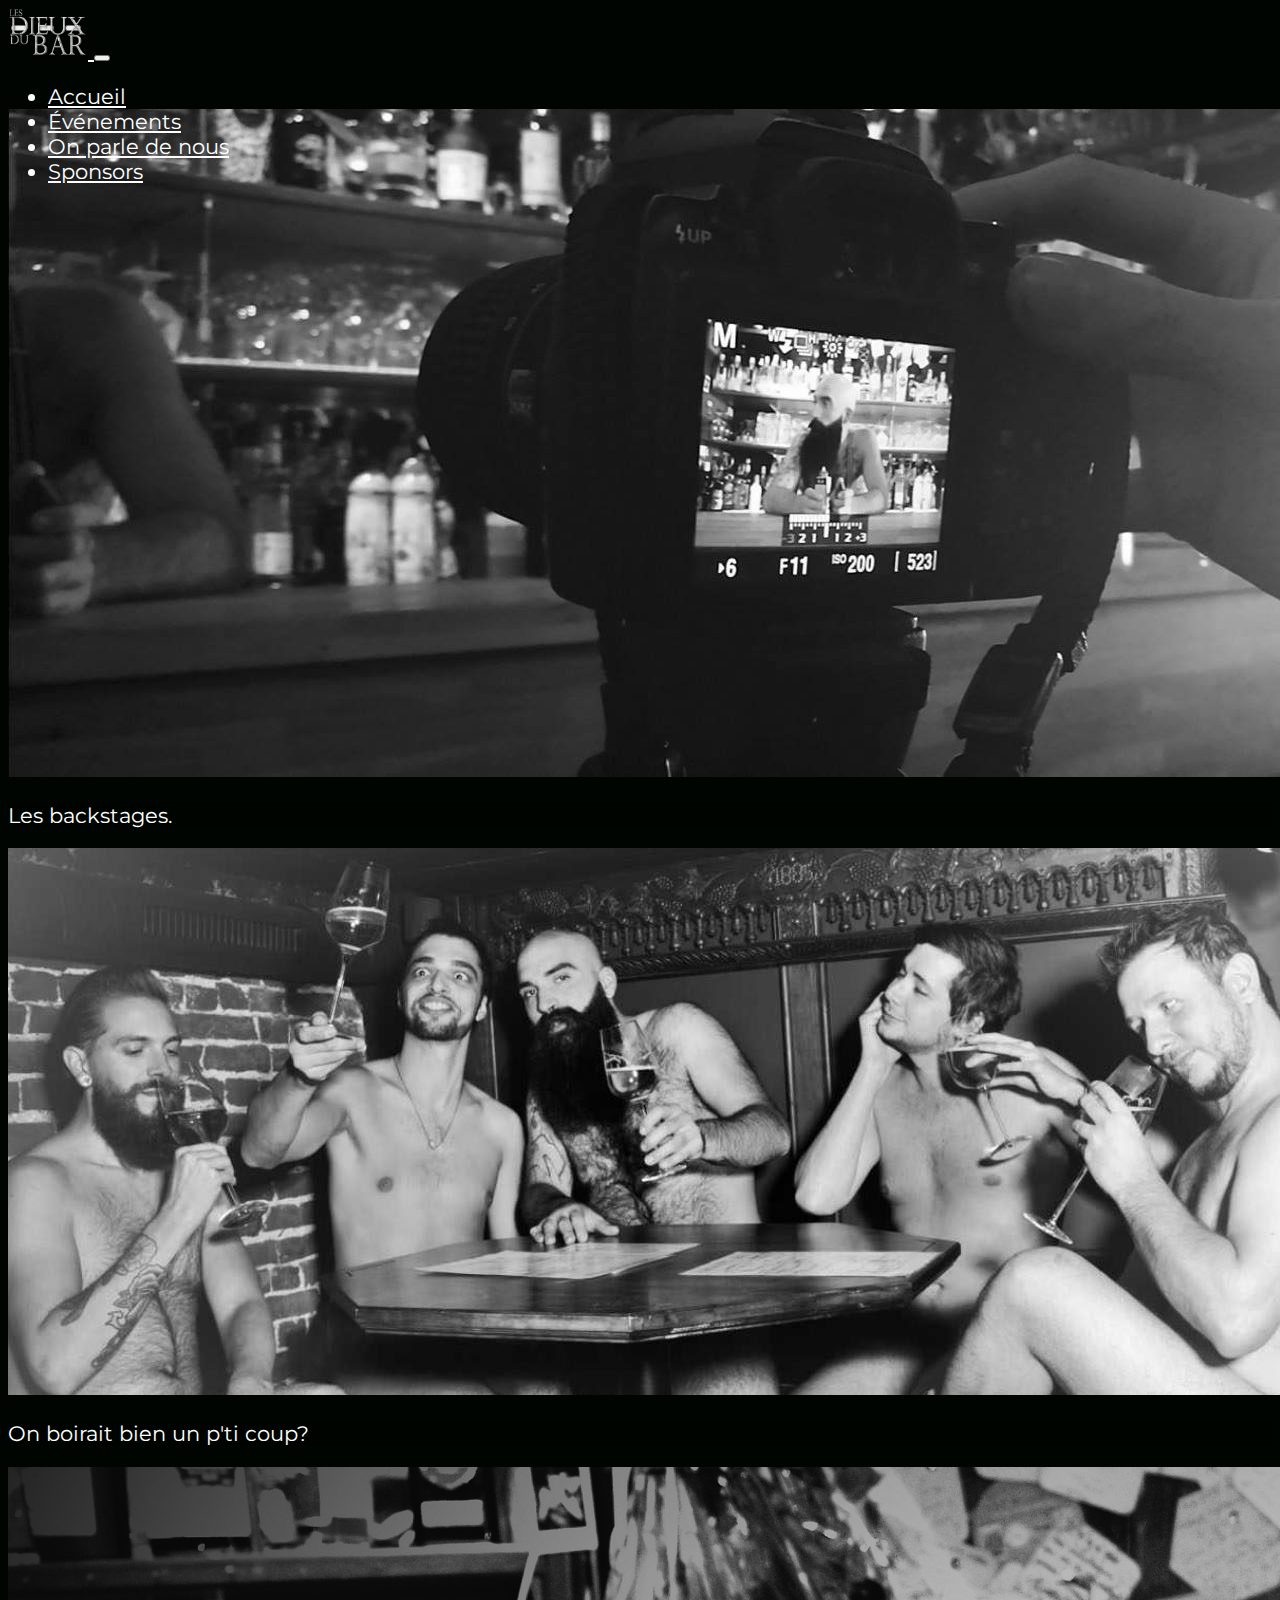
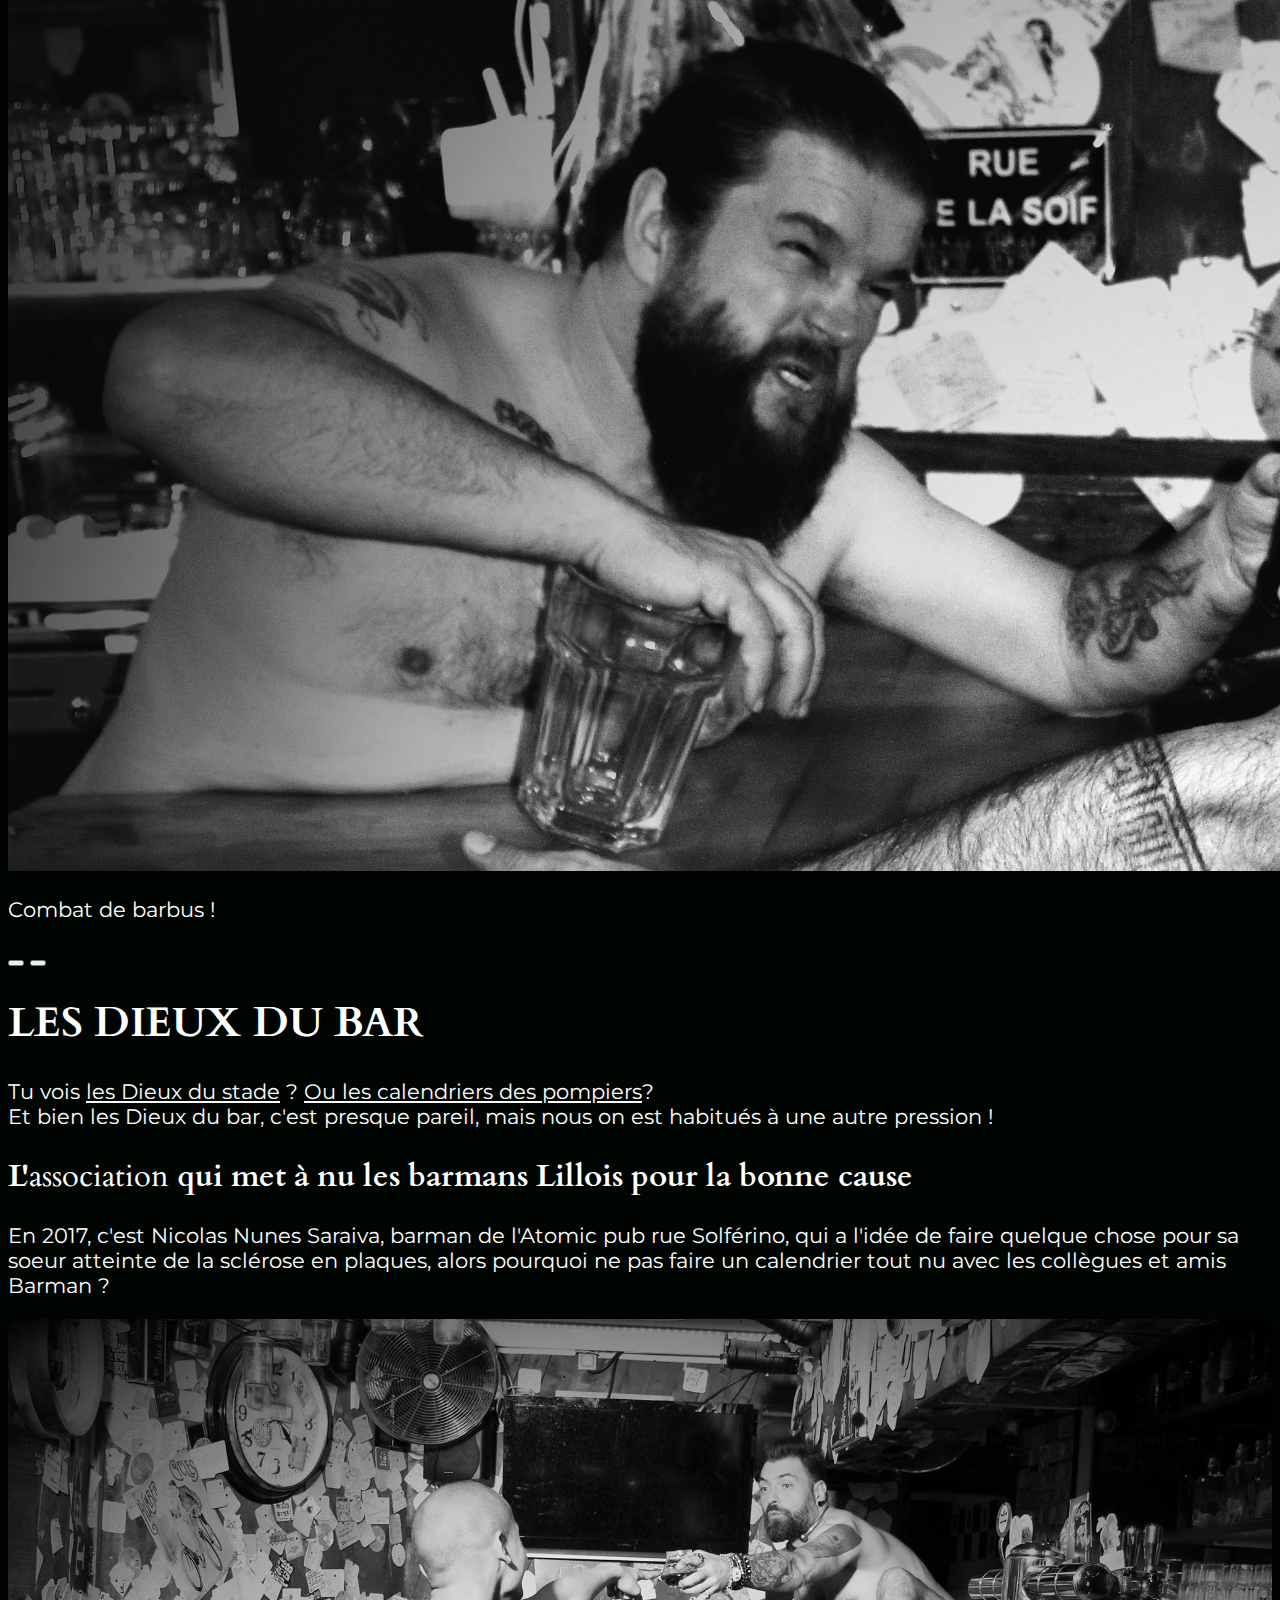
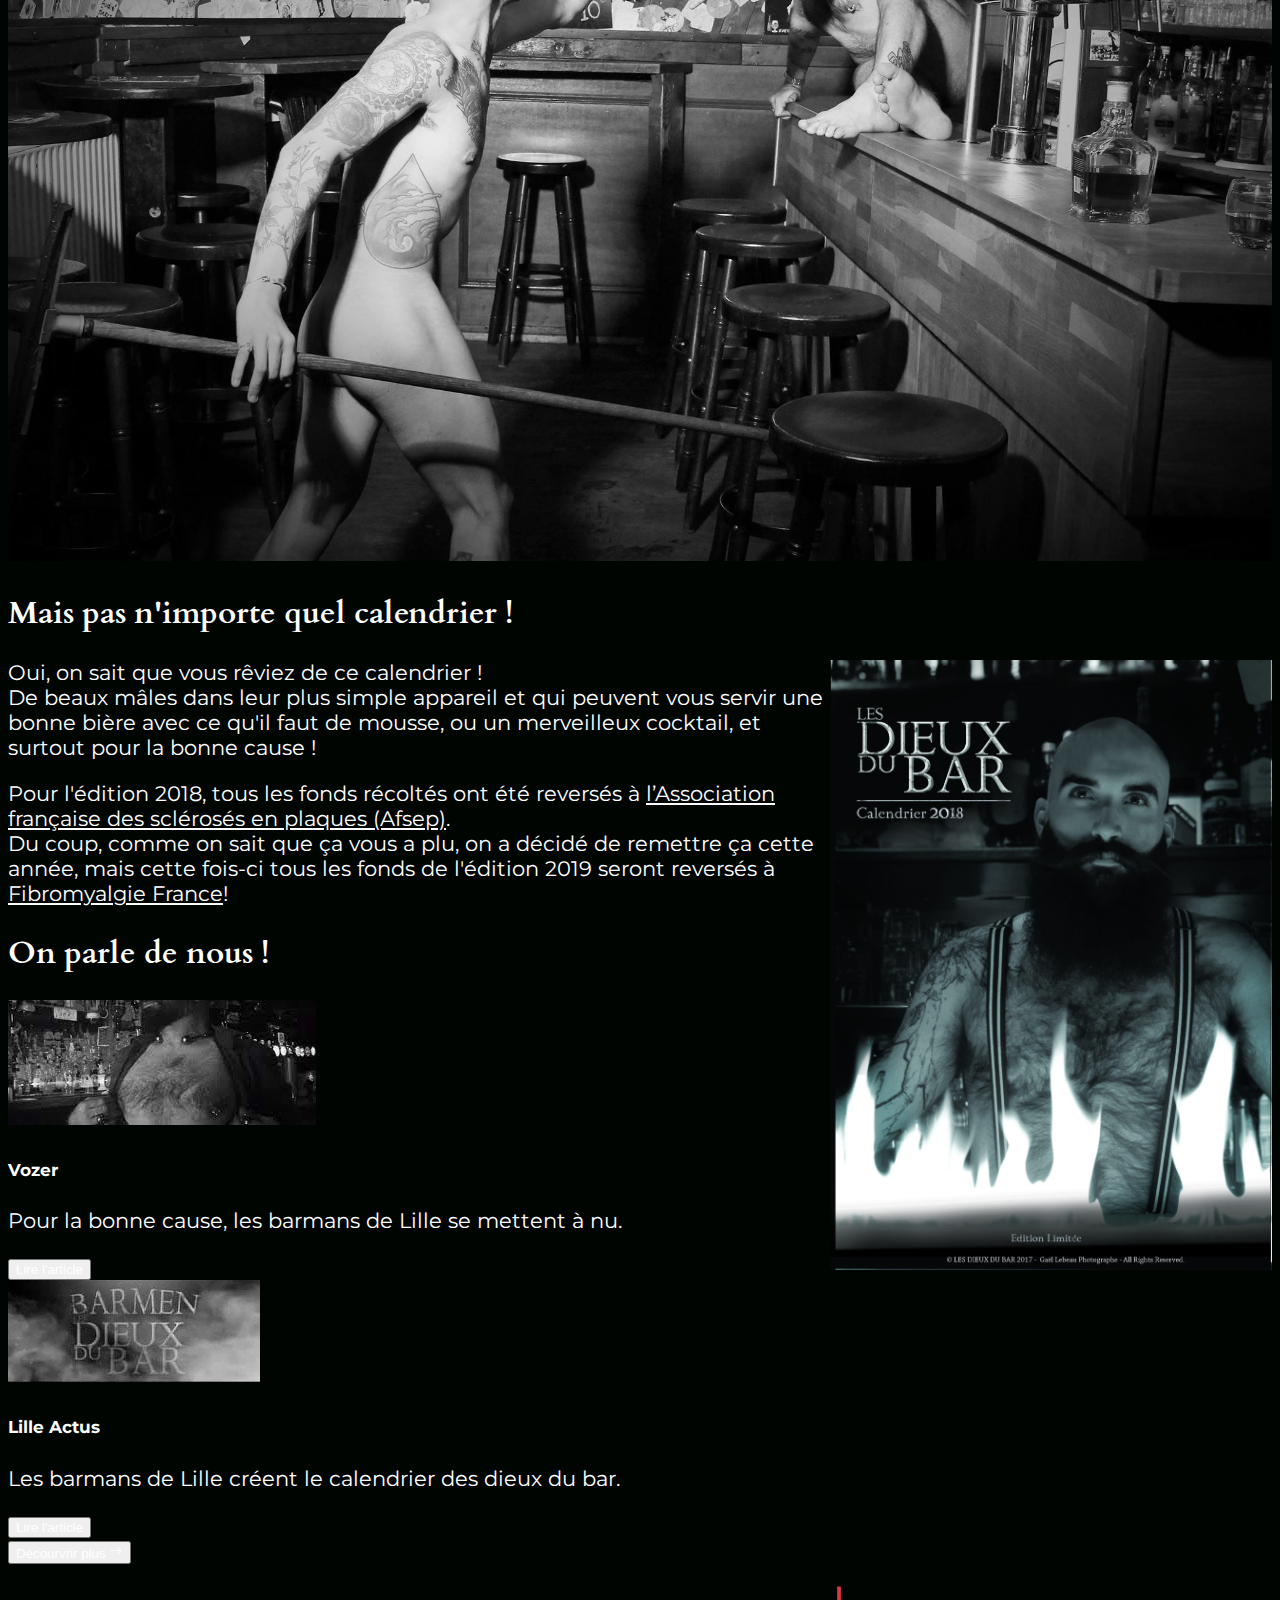
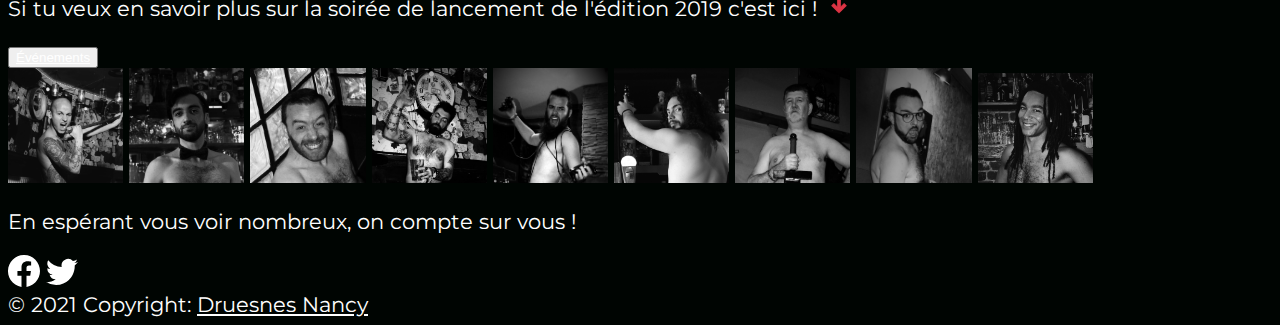
<file: index.html>
<!DOCTYPE html>
<html lang="fr">
<head>
  <meta charset="UTF-8">
  <meta http-equiv="X-UA-Compatible" content="IE=edge">
  <meta name="viewport" content="width=device-width, initial-scale=1.0">
  <link rel="icon" type="image/png" sizes="16x16" href="medias/logos.png" >
  <title>Les Dieux du bar</title>
  <meta name="description" content="Les barmen de Lille se mettent à nu pour la bonne cause ! 
  L'association qui met en vente des calendriers de barman dans leur simple appareil, 
  et dont les bénéfices sont entierements reversés à différents organismes chaque année ! ">
<!--BOOTSTRAP CSS-->
  <link href="https://cdn.jsdelivr.net/npm/bootstrap@5.0.0-beta3/dist/css/bootstrap.min.css"
  rel="stylesheet" integrity="sha384-eOJMYsd53ii+scO/bJGFsiCZc+5NDVN2yr8+0RDqr0Ql0h+rP48ckxlpbzKgwra6"
  crossorigin="anonymous">
  <link href="style.css" rel="stylesheet">
</head>
<body>
<!--header-->
  <header>
<!--Menu de navigation-->
  <nav class="navbar navbar-expand-lg fixed-top navbar-dark bg-dark">
    <div class="container-fluid ">
      <a class="navbar-brand" href="index.html">
        <img src="medias/logos.png" alt="Logo Les Dieux du bar" width="80px" height="50px">
      </a>
      <button class="navbar-toggler" type="button" data-bs-toggle="collapse" data-bs-target="#navbarNav" 
      aria-controls="navbarNav" aria-expanded="false" aria-label="Toggle navigation">
        <span class="navbar-toggler-icon"></span>
      </button>
      <div class="collapse navbar-collapse" id="navbarNav">
        <ul class="navbar-nav ">
          <li class="nav-item">
            <a class="nav-link active" aria-current="page" href="index.html">Accueil</a>
          </li>
          <li class="nav-item">
            <a class="nav-link" href="evenements.html">Événements</a>
          </li>
          <li class="nav-item">
            <a class="nav-link " href="diffusion.html">On parle de nous</a>
          </li>
          <li class="nav-item">
            <a class="nav-link disabled" href="#">Sponsors</a>
          </li>
        </ul>
      </div>
    </div>
  </nav>
<!--Menu de navigation-->
</header>
<!--header-->
<!--Caroussel-->
  <div id="carouselExampleCaptions" class="carousel slide" data-bs-ride="carousel" data-interval="2000">
    <div class="carousel-indicators">
      <button type="button" data-bs-target="#carouselExampleCaptions" data-bs-slide-to="0" class="active" aria-current="true" aria-label="Slide 1"></button>
      <button type="button" data-bs-target="#carouselExampleCaptions" data-bs-slide-to="1" aria-label="Slide 2"></button>
      <button type="button" data-bs-target="#carouselExampleCaptions" data-bs-slide-to="2" aria-label="Slide 3"></button>
    </div>
    <div class="carousel-inner">
      <div class="carousel-item active">
        <img src="medias/backstage1.jpg" class="d-block w-100" alt="Backstage" data-bs-interval="4000">
        <div class="carousel-caption d-none d-md-block">
          <p>Les backstages.</p>
        </div>
      </div>
      <div class="carousel-item">
        <img src="medias/5-barmen.jpg" class="d-block w-100" alt="5 barmen" data-bs-interval="4000">
        <div class="carousel-caption d-none d-md-block">
          <p>On boirait bien un p'ti coup?</p>
        </div>
      </div>
      <div class="carousel-item">
        <img src="medias/Georges_Nico.png" class="d-block w-100" alt="Georges et Nicolas" data-bs-interval="4000">
        <div class="carousel-caption d-none d-md-block">
          <p>Combat de barbus !</p>
        </div>
      </div>
    </div>
    <button class="carousel-control-prev" type="button" data-bs-target="#carouselExampleCaptions" data-bs-slide="prev">
      <span class="carousel-control-prev-icon" aria-hidden="true"></span>
      <span class="visually-hidden"></span>
    </button>
    <button class="carousel-control-next" type="button" data-bs-target="#carouselExampleCaptions" data-bs-slide="next">
      <span class="carousel-control-next-icon" aria-hidden="true"></span>
      <span class="visually-hidden"></span>
    </button> 
  </div>
<!--Carousel-->
<!--Main-->
<main class="p-2">
  <article class="container">
    <div class="row">
      <h1 class="text-center bg-dark rounded shadow-sm p-3 text-white-50 col-md-12">LES DIEUX DU BAR</h1>
      <section class="col-md-12">  
        <p>Tu vois <a href="https://fr.wikipedia.org/wiki/Les_Dieux_du_stade_(calendrier)" target="_blank">les Dieux du stade</a> ? 
        <a href="https://www.google.com/search?q=calendrier+de+pompier&newwindow=1&rlz=1C1CHBF_
        frFR912FR912&sxsrf=ALeKk03m_4SmK6s3AdUPoUSWG8XuZmBVuA:1617004507509&source=lnms&tbm=isch&sa=X&ved=2ahUKEwjKsJSag9XvAhVFXhoK
        HbreBlsQ_AUoAXoECAEQAw&biw=1242&bih=568" target="_blank">Ou les calendriers des pompiers</a>? <br>
        Et bien <strong>les Dieux du bar</strong>, c'est presque pareil, mais nous on est habitués à une autre pression !</p>
      </section>
    </div>
    <div class="row">
      <section class="col-md-6 col-lg-5">
        <h2 class=" bg-dark rounded shadow-sm p-2 text-white-50 fs-4">L'<strong>association</strong> 
          qui met à nu les <em>barmans Lillois</em> pour la bonne cause</h2>
        <p>En 2017, c'est Nicolas Nunes Saraiva, barman de l'Atomic pub rue Solférino, qui a l'idée
          de faire quelque chose pour sa soeur atteinte de la sclérose en plaques, 
          alors pourquoi ne pas faire un calendrier tout nu avec les collègues et amis Barman ?</p>
          <img src="medias/barman-ato.jpg" alt="Barman à l'Atomic" class="d-none d-md-block atomic">
      </section>
      <section class="col-md-6 col-lg-4">
        <h2 class=" bg-dark rounded shadow-sm p-2 text-white-50 fs-4">Mais pas n'importe quel calendrier !</h2>
        <img src="medias/couverture-dieux-du-bar-2017.jpg" alt="Couverture du calendrier" class="couverture rounded">
        <p class="calendrier">Oui, on sait que vous rêviez de ce calendrier !<br>
          De beaux mâles dans leur plus simple appareil
          et qui peuvent vous servir une bonne bière avec ce qu'il faut de mousse, ou un merveilleux cocktail, 
          et surtout pour la bonne cause ! <br> </p>
        <p>Pour l'édition 2018, tous les fonds récoltés ont été reversés à <a href="https://afsep.fr/" target="_blank">
          l’Association française des sclérosés en plaques (Afsep)</a>.<br> 
          Du coup, comme on sait que ça vous a plu, on a décidé de remettre ça cette année, mais cette fois-ci tous
          les fonds de l'édition 2019 seront reversés à <a href="https://www.fibromyalgie-france.org/" target="_blank">
          Fibromyalgie France</a>!</p>
        </section>
<!---aside-->
        <aside class="aside d-none d-lg-block col-lg-3">
        <h2 class=" bg-dark rounded shadow-sm p-2 text-white-50 fs-4">On parle de nous !</h2>
        <article>
          <section class="card text-white bg-dark mb-1">
            <img src="medias/torse_laurent.jpg" class="card-img-top" alt="torse Laurent">
            <div class="card-body">
              <h5 class="card-title bg-secondary rounded text-center">Vozer</h5>
              <p class="card-text">Pour la bonne cause, les barmans de Lille se mettent à nu.</p>
              <div class="d-grid gap-2 d-md-flex justify-content-md-end">
                <button type="button" class="btn btn-outline-light btn-sm"><a href="https://vozer.fr/2017/11/07/pour-la-bonne-cause-les-barmans-de-lille-se-mettent-a-nu/"
                  target="_blank">Lire l'article</a></button>
              </div>
            </div>
          </section>
          <section class="card text-white bg-dark mb-3">
            <img src="medias/Lilleactus.jpg" class="card-img-top" alt="Photo Lille actu">
            <div class="card-body">
              <h5 class="card-title bg-secondary rounded text-center">Lille Actus</h5>
              <p class="card-text">Les barmans de Lille créent le calendrier des dieux du bar.</p>
              <div class="d-grid gap-2 d-md-flex justify-content-md-end">
                <button type="button" class="btn btn-outline-light btn-sm"><a href="https://actu.fr/hauts-de-france/lille_59350/les-barmans-lille-creent-calendrier-dieux-bar_13335641.html"
                  target="_blank">Lire l'article</a></button>
              </div>
            </div>
          </section>
          <section>
            <div class="d-grid gap-2">
              <button class="btn btn-dark " type="button"><a href="diffusion.html" class="decouvrir_plus">
                Décourvrir plus  <svg xmlns="http://www.w3.org/2000/svg" width="1em" height="1em" fill="currentColor"
                class="bi bi-arrow-right" viewBox="0 0 16 16">
                <path fill-rule="evenodd" d="M1 8a.5.5 0 0 1 .5-.5h11.793l-3.147-3.146a.5.5 0 0 1 .708-.708l4 4a.5.5 0 0 1 0 .708l-4 4a.5.5 0 0 1-.708-.708L13.293 8.5H1.5A.5.5 0 0 1 1 8z"/>
              </svg></a></button>
            </div>
          </section>
          </article>
        </aside>
<!--aside-->
    </div>
    <div class="row">
    <section class="col-md-12">
      <p>Si tu veux en savoir plus sur la soirée de lancement de l'édition 2019 c'est ici ! 
        <svg xmlns="http://www.w3.org/2000/svg" x="0px" y="0px" width="2rem" height="2rem"
        viewBox="0 0 172 172" style=" fill:#000000;"><g fill="none" fill-rule="nonzero" stroke="none"
        stroke-width="1" stroke-linecap="butt" stroke-linejoin="miter" stroke-miterlimit="10" stroke-dasharray=""
        stroke-dashoffset="0" font-family="none" font-weight="none" font-size="none" text-anchor="none" style="mix-blend-mode: normal">
        <path d="M0,172v-172h172v172z" fill="none"></path><g fill="#dc3545"><path d="M77.4,15.48v108.36l-18.92,-18.92l-12.04,12.04l27.52,27.52l12.04,12.04l12.04,-12.04l27.52,-27.52l-12.04,-12.04l-18.92,18.92v-108.36z"></path><path d="M86,158.24c-0.44032,0 -0.88064,-0.16856 -1.21604,-0.50396l-39.56,-39.56c-0.67252,-0.67252 -0.67252,-1.75956 0,-2.43208l12.04,-12.04c0.67252,-0.67252 1.75956,-0.67252 2.43208,0l15.98396,15.98396v-104.20792c0,-0.94944 0.76884,-1.72 1.72,-1.72h17.2c0.95116,0 1.72,0.77056 1.72,1.72v104.20792l15.98396,-15.98396c0.67252,-0.67252 1.75956,-0.67252 2.43208,0l12.04,12.04c0.67252,0.67252 0.67252,1.75956 0,2.43208l-39.56,39.56c-0.3354,0.3354 -0.77572,0.50396 -1.21604,0.50396zM48.87208,116.96l37.12792,37.12792l37.12792,-37.12792l-9.60792,-9.60792l-17.70396,17.70396c-0.49192,0.49364 -1.23152,0.63984 -1.8748,0.37324c-0.64328,-0.2666 -1.06124,-0.8944 -1.06124,-1.58928v-106.64h-13.76v106.64c0,0.69488 -0.41796,1.32268 -1.06124,1.58928c-0.64328,0.26832 -1.38288,0.1204 -1.8748,-0.37324l-17.70396,-17.70396z"></path><path d="M67.94,128.14c-0.22016,0 -0.44032,-0.08428 -0.60888,-0.25112l-8.6,-8.6c-0.3354,-0.3354 -0.3354,-0.88064 0,-1.21604c0.3354,-0.3354 0.88064,-0.3354 1.21604,0l8.6,8.6c0.3354,0.3354 0.3354,0.88064 0,1.21604c-0.16684,0.16684 -0.387,0.25112 -0.60716,0.25112zM79.12,139.32c-0.22016,0 -0.44032,-0.08428 -0.60888,-0.25112l-4.3,-4.3c-0.3354,-0.3354 -0.3354,-0.88064 0,-1.21604c0.3354,-0.3354 0.88064,-0.3354 1.21604,0l4.3,4.3c0.3354,0.3354 0.3354,0.88064 0,1.21604c-0.16684,0.16684 -0.387,0.25112 -0.60716,0.25112zM93.74,138.46c-0.22016,0 -0.44032,-0.08428 -0.60888,-0.25112c-0.3354,-0.3354 -0.3354,-0.88064 0,-1.21604l18.92,-18.92c0.3354,-0.3354 0.88064,-0.3354 1.21604,0c0.3354,0.3354 0.3354,0.88064 0,1.21604l-18.92,18.92c-0.16684,0.16684 -0.387,0.25112 -0.60716,0.25112zM86,146.2c-0.22016,0 -0.44032,-0.08428 -0.60888,-0.25112l-2.58,-2.58c-0.3354,-0.3354 -0.3354,-0.88064 0,-1.21604c0.3354,-0.3354 0.88064,-0.3354 1.21604,0l2.58,2.58c0.3354,0.3354 0.3354,0.88064 0,1.21604c-0.16684,0.16684 -0.387,0.25112 -0.60716,0.25112z"></path></g></g></svg></p>
        <div class="d-grid gap-1">
         <button class="btn btn-danger" type="button"><a class="fw_bold fs-3 text-decoration-none" href="evenements.html">
          Événements</a></button>
        </div>
    </section>
    
    <section class="mt-2 post_evenement col-md-12 " >
      <img class="rounded-circle img_fluid ms-1 d-none d-md-inline-block" src="medias/Deni.png" alt="Deni">
      <img class="rounded-circle img_fluid ms-1 d-none d-md-inline-block" src="medias/Julien.png" alt="Julien">
      <img class="rounded-circle img_fluid ms-1 d-none d-md-inline-block" src="medias/Rico.png" alt="Rico">
      <img class="rounded-circle img_fluid ms-1 d-none d-md-inline-block" src="medias/Laurent.png" alt="Laurent">
      <img class="rounded-circle img_fluid ms-1 d-none d-md-inline-block" src="medias/Mathias.png" alt="Mathias">
      <img class="rounded-circle img_fluid ms-1 d-none d-md-inline-block" src="medias/Quentin.png" alt="Quentin">
      <img class="rounded-circle img_fluid ms-1 d-none d-lg-inline-block" src="medias/Jacques.png" alt="Jacques">
      <img class="rounded-circle img_fluid ms-1 d-none d-lg-inline-block" src="medias/Fab.png" alt="Fab">
      <img class="rounded-circle pacome ms1" src="medias/Pacome.png" alt="Pacome">
      <p class="text-center mt-2">En espérant vous voir nombreux, on compte sur vous ! </p>
    </section>
    </div>
  </article>
</main>
<!--main-->
<!--footer-->
<footer class="bg-dark text-center text-white">
  <div class="container p-3 pb-0">
    <section class="mb-2">
<!-- Facebook -->
      <a class="m-1" href="https://www.facebook.com/lesdieuxdubar/" role="button"
        target="_blank"><svg xmlns="http://www.w3.org/2000/svg" width="2rem" height="2rem" fill="currentColor" class="bi bi-facebook" viewBox="0 0 16 16">
    <path d="M16 8.049c0-4.446-3.582-8.05-8-8.05C3.58 0-.002 3.603-.002 8.05c0 4.017 2.926 7.347 6.75 7.951v-5.625h-2.03V8.05H6.75V6.275c0-2.017 1.195-3.131 3.022-3.131.876 0 1.791.157 1.791.157v1.98h-1.009c-.993 0-1.303.621-1.303 1.258v1.51h2.218l-.354 2.326H9.25V16c3.824-.604 6.75-3.934 6.75-7.951z"/>
  </svg></a>
<!-- Twitter -->
      <a class="m-1" href="https://twitter.com/dieuxbar?lang=fr" role="button"
        target="_blank"><svg xmlns="http://www.w3.org/2000/svg" width="2rem" height="2rem" fill="currentColor" class="bi bi-twitter" viewBox="0 0 16 16">
    <path d="M5.026 15c6.038 0 9.341-5.003 9.341-9.334 0-.14 0-.282-.006-.422A6.685 6.685 0 0 0 16 3.542a6.658 6.658 0 0 1-1.889.518 3.301 3.301 0 0 0 1.447-1.817 6.533 6.533 0 0 1-2.087.793A3.286 3.286 0 0 0 7.875 6.03a9.325 9.325 0 0 1-6.767-3.429 3.289 3.289 0 0 0 1.018 4.382A3.323 3.323 0 0 1 .64 6.575v.045a3.288 3.288 0 0 0 2.632 3.218 3.203 3.203 0 0 1-.865.115 3.23 3.23 0 0 1-.614-.057 3.283 3.283 0 0 0 3.067 2.277A6.588 6.588 0 0 1 .78 13.58a6.32 6.32 0 0 1-.78-.045A9.344 9.344 0 0 0 5.026 15z"/>
  </svg></a>
    </section>
  </div>
  <div class="text-center p-3 bg-dark">
    © 2021 Copyright:
    <a class="text-white" href="https://www.linkedin.com/in/nancy-druesnes/" target="_blank">Druesnes Nancy</a>
  </div>
</footer>
<!--footer-->
<!--script -->
<script src="https://cdn.jsdelivr.net/npm/bootstrap@5.0.0-beta3/dist/js/bootstrap.bundle.min.js" 
integrity="sha384-JEW9xMcG8R+pH31jmWH6WWP0WintQrMb4s7ZOdauHnUtxwoG2vI5DkLtS3qm9Ekf" crossorigin="anonymous"></script>   
</body>
</html>
</file>
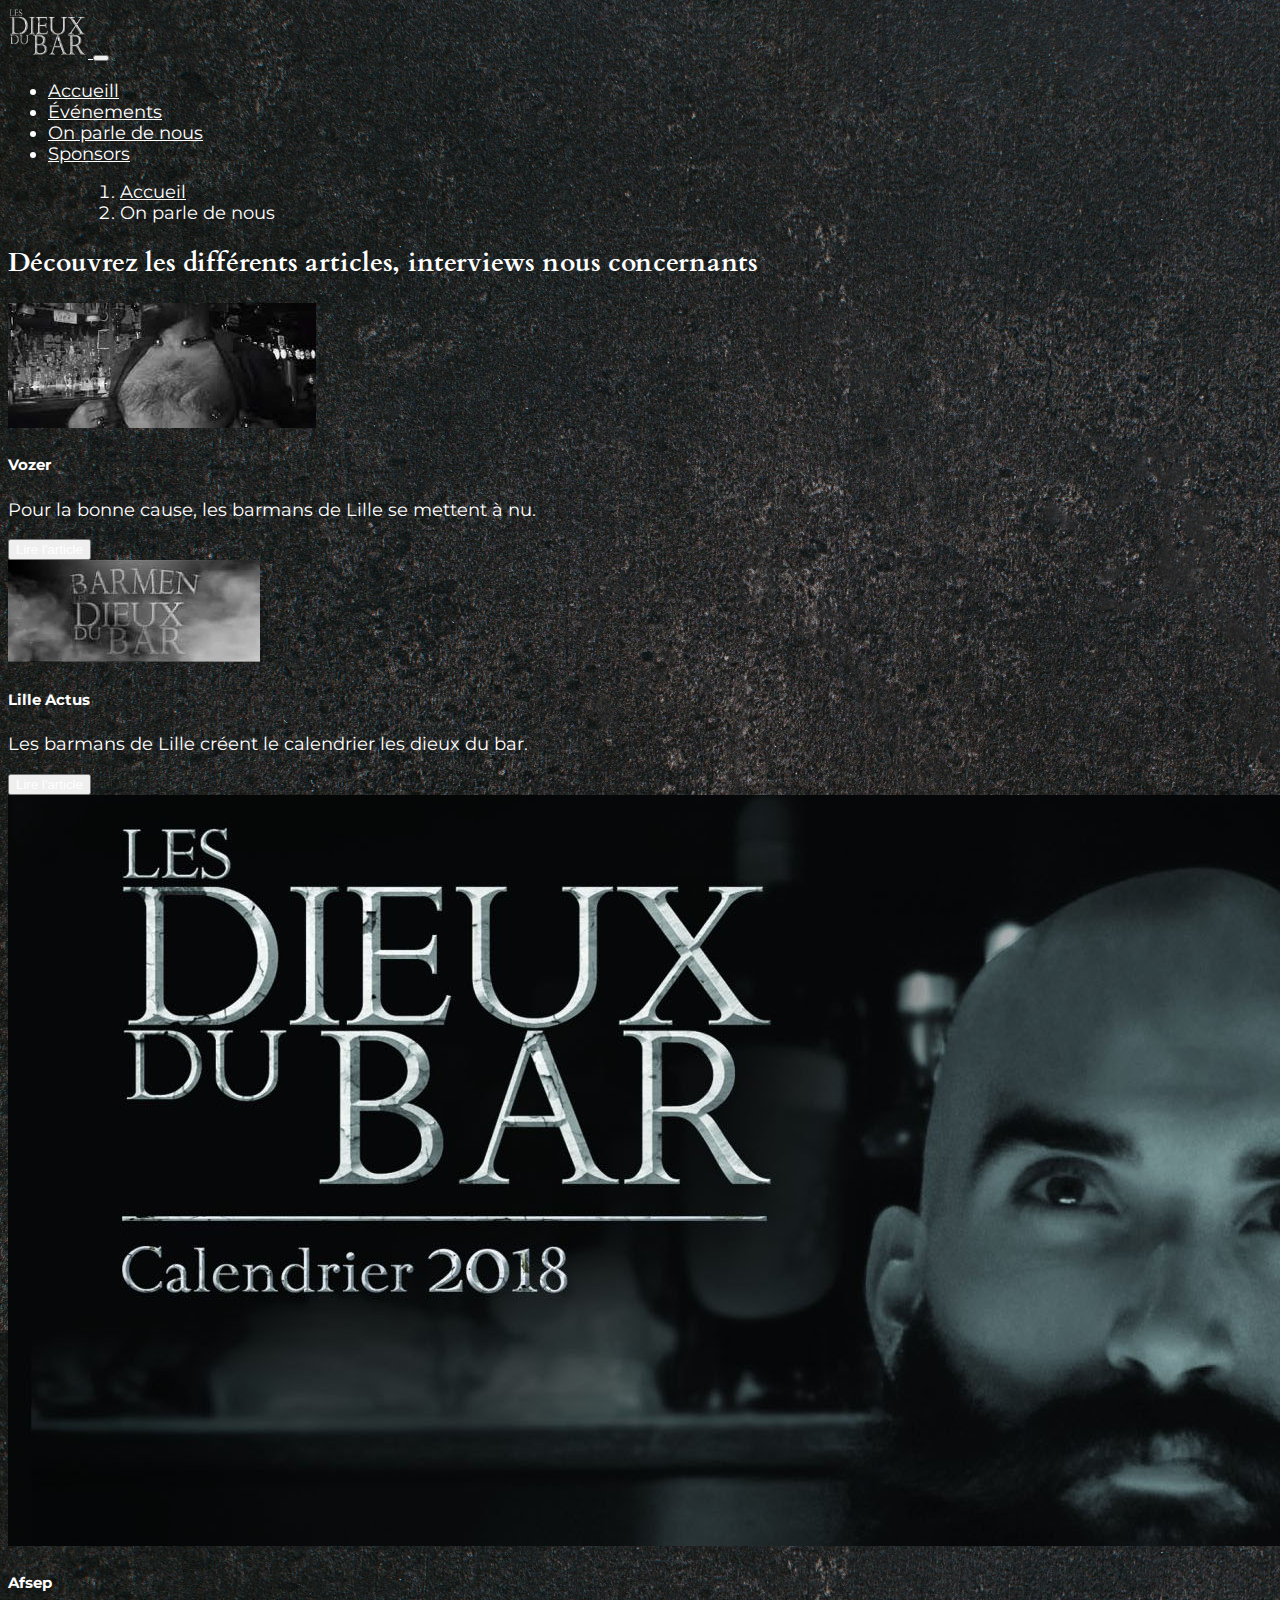
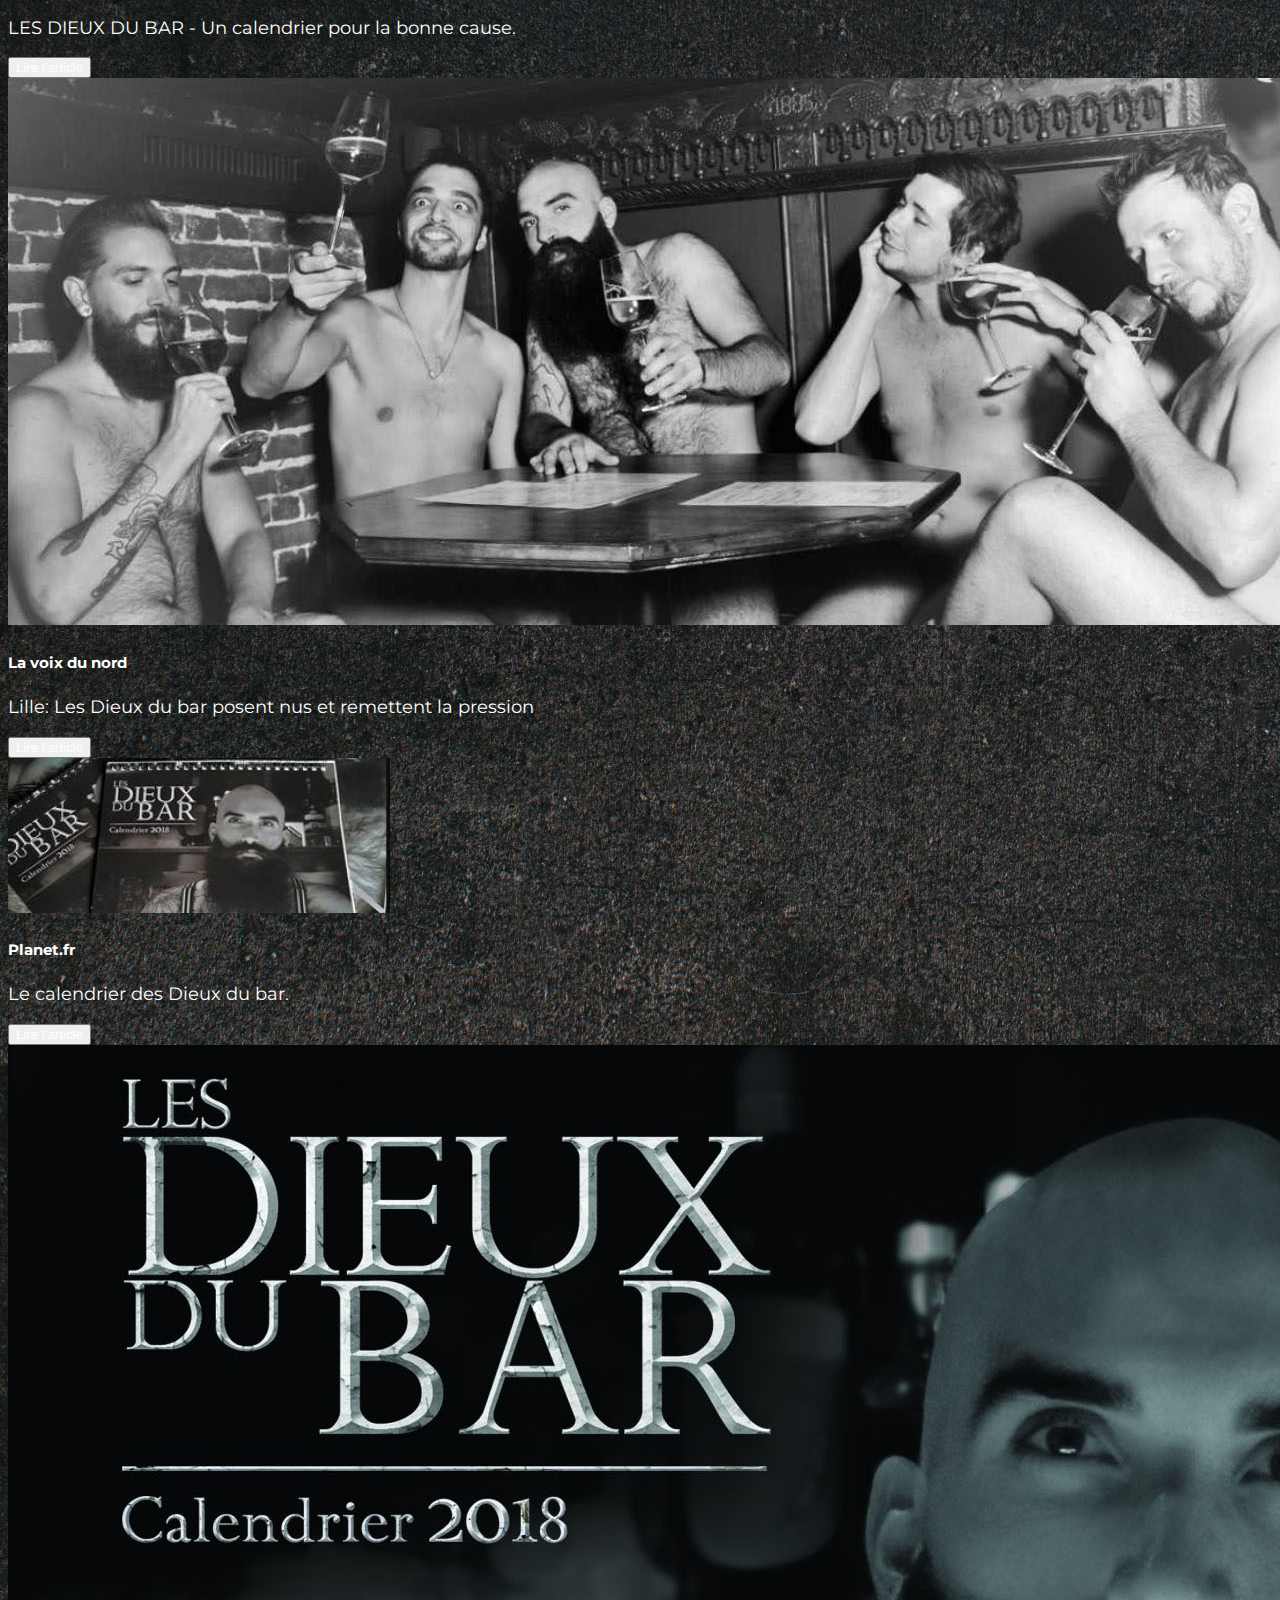
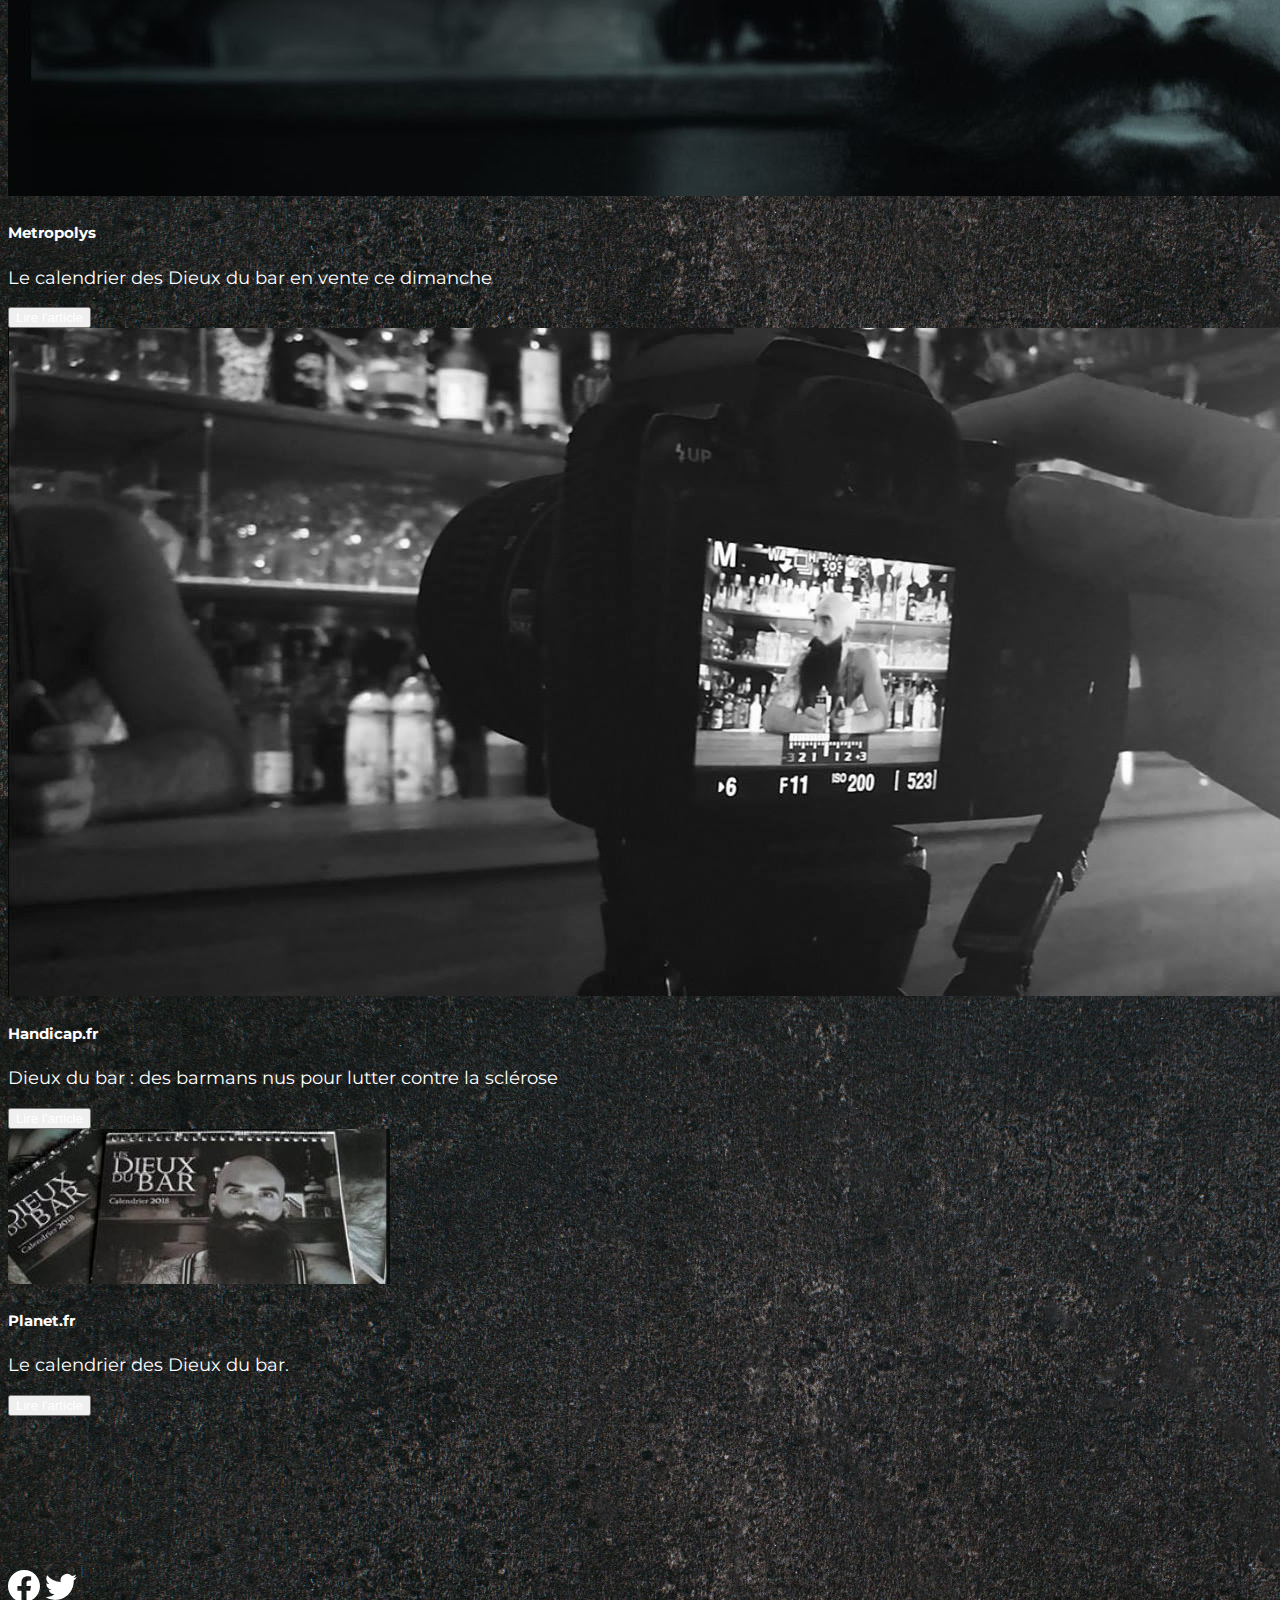
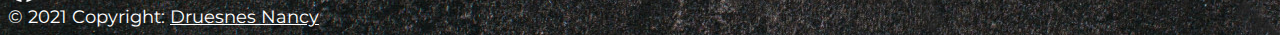
<file: diffusion.html>
<!DOCTYPE html>
<html lang="fr">
<head>
  <meta charset="UTF-8">
  <meta http-equiv="X-UA-Compatible" content="IE=edge">
  <meta name="viewport" content="width=device-width, initial-scale=1.0">
  <link rel="icon" type="image/png" sizes="16x16" href="medias/logos.png">
  <title>On parle de nous _ Les dieux du bar</title>
  <meta name="description" content="Les barmen de Lille se mettent à nu pour la bonne cause ! 
  L'association qui met en vente des calendriers de barman dans leur simple appareil, 
  et dont les bénéfices sont entierements reversés à différents organismes chaque année ! ">
<!--BOOTSTRAP CSS-->
  <link href="https://cdn.jsdelivr.net/npm/bootstrap@5.0.0-beta3/dist/css/bootstrap.min.css" 
  rel="stylesheet" integrity="sha384-eOJMYsd53ii+scO/bJGFsiCZc+5NDVN2yr8+0RDqr0Ql0h+rP48ckxlpbzKgwra6" crossorigin="anonymous">
  <link href="evenement_style.css" rel="stylesheet">
</head>
<body >
<!--header-->
  <header>
<!--Menu de navigation-->
    <nav class="navbar navbar-expand-lg  navbar-dark bg-dark col-12">
      <div class="container-fluid">
        <a class="navbar-brand" href="index.html">
          <img src="medias/logos.png" alt="logo Dieux du bar" width="80px" height="50px">
        </a>
        <button class="navbar-toggler" type="button" data-bs-toggle="collapse" data-bs-target="#navbarNav" 
        aria-controls="navbarNav" aria-expanded="false" aria-label="Toggle navigation">
          <span class="navbar-toggler-icon"></span>
        </button>
        <div class="collapse navbar-collapse" id="navbarNav">
          <ul class="navbar-nav ">
            <li class="nav-item">
              <a class="nav-link " aria-current="page" href="index.html">Accueill</a>
            </li>
            <li class="nav-item">
              <a class="nav-link " href="evenements.html">Événements</a>
            </li>
            <li class="nav-item">
              <a class="nav-link active" href="diffusion.html" >On parle de nous</a>
            </li>
            <li class="nav-item">
              <a class="nav-link disabled" href="#">Sponsors</a>
            </li>
          </ul>
        </div>
      </div>
    </nav>
<!--menu de navigation-->
<!--breadcrumb-->
    <div class="bg-dark ps-2 ">
      <nav aria-label="breadcrumb ">
        <ol class="breadcrumb">
          <li class="breadcrumb-item"><a href="index.html">Accueil</a></li>
          <li class="breadcrumb-item active" aria-current="page">On parle de nous</li>
        </ol>
      </nav>
    </div>
<!--breadcrumb-->
  </header>
<!--header-->
<!--main-->
  <main>
    <article class="container diffusion">
      <div class="row">
      <h2 class=" bg-dark rounded shadow-sm p-2 text-white-50 fs-4 mt-1">
      Découvrez les différents articles, interviews nous concernants</h2>
        <section class="card text-white bg-dark mb-3 col-12 col-md-6 col-lg-4">
          <img src="medias/torse_laurent.jpg" class="card-img-top" alt="Torse Laurent">
          <div class="card-body">
            <h5 class="card-title bg-secondary rounded text-center">Vozer</h5>
            <p class="card-text">Pour la bonne cause, les barmans de Lille se mettent à nu.</p>
            <div class="d-grid gap-2 d-md-flex justify-content-md-end">
              <button type="button" class="btn btn-outline-light btn-sm"><a href="https://vozer.fr/2017/11/07/pour-la-bonne-cause-les-barmans-de-lille-se-mettent-a-nu/"
                target="_blank">Lire l'article</a></button>
            </div>
          </div>
        </section>
        <section class="card text-white bg-dark mb-3 col-12 col-md-6 col-lg-4">
          <img src="medias/Lilleactus.jpg" class="card-img-top" alt="photo Lille Actus">
          <div class="card-body">
            <h5 class="card-title bg-secondary rounded text-center">Lille Actus</h5>
            <p class="card-text">Les barmans de Lille créent le calendrier les dieux du bar.</p>
            <div class="d-grid gap-2 d-md-flex justify-content-md-end">
              <button type="button" class="btn btn-outline-light btn-sm"><a href="https://actu.fr/hauts-de-france/lille_59350/les-barmans-lille-creent-calendrier-dieux-bar_13335641.html"
                target="_blank">Lire l'article</a></button>
            </div>
          </div>
        </section>
        <section class="card text-white bg-dark mb-3 col-12 col-md-6 col-lg-4">
          <img src="medias/afsep.jpg" class="card-img-top" alt="photo afsep">
          <div class="card-body">
            <h5 class="card-title bg-secondary rounded text-center">Afsep</h5>
            <p class="card-text">LES DIEUX DU BAR - Un calendrier pour la bonne cause.</p>
            <div class="d-grid gap-2 d-md-flex justify-content-md-end">
              <button type="button" class="btn btn-outline-light btn-sm"><a href="https://afsep.fr/2017/11/13/dieux-bar-calendrier-bonne-cause/" target="_blank">Lire l'article</a></button>
            </div>
          </div>
        </section>
          <section class="card text-white bg-dark mb-3 col-12 col-md-6 col-lg-4">
          <img src="medias/5-barmen.jpg" class="card-img-top" alt="5 barmen">
          <div class="card-body">
            <h5 class="card-title bg-secondary rounded text-center">La voix du nord</h5>
            <p class="card-text">Lille: Les Dieux du bar posent nus et remettent la pression</p>
            <div class="d-grid gap-2 d-md-flex justify-content-md-end">
              <button type="button" class="btn btn-outline-light btn-sm"><a href="https://www.lavoixdunord.fr/497565/article/2018-11-29/les-dieux-du-bar-posent-nus-et-remettent-la-pression"
                target="_blank">Lire l'article</a></button>
            </div>
          </div>
        </section>
        <section class="card text-white bg-dark mb-3 col-12 col-md-6 col-lg-4">
          <img src="medias/plusieurs_calendriers.jpg" class="card-img-top" alt="plusieurs calendriers">
          <div class="card-body">
            <h5 class="card-title bg-secondary rounded text-center">Planet.fr</h5>
            <p class="card-text">Le calendrier des Dieux du bar.</p>
            <div class="d-grid gap-2 d-md-flex justify-content-md-end">
              <button type="button" class="btn btn-outline-light btn-sm"><a href="https://www.planet.fr/culture-nus-insolites-solidaires-les-calendriers-fous-de-2019.1674146.29337.html?page=5"
                target="_blank">Lire l'article</a></button>
            </div>
          </div>
        </section>
        <section class="card text-white bg-dark mb-3 col-12 col-md-6 col-lg-4">
          <img src="medias/afsep.jpg" class="card-img-top" alt="afsep">
          <div class="card-body">
            <h5 class="card-title bg-secondary rounded text-center">Metropolys</h5>
            <p class="card-text">Le calendrier des Dieux du bar en vente ce dimanche</p>
            <div class="d-grid gap-2 d-md-flex justify-content-md-end">
              <button type="button" class="btn btn-outline-light btn-sm"><a href="http://metropolys.radioking.fr/index.php/news/le-calendrier-des-dieux-du-bar-lillois-en-vente-ce-dimanche-2058"
                target="_blank">Lire l'article</a></button>
            </div>
          </div>
        </section>
        <section class="card text-white bg-dark mb-3 col-12 col-md-6 col-lg-4">
          <img src="medias/backstage1.jpg" class="card-img-top" alt="backstage">
          <div class="card-body">
            <h5 class="card-title bg-secondary rounded text-center">Handicap.fr</h5>
            <p class="card-text">Dieux du bar : des barmans nus pour lutter contre la sclérose</p>
            <div class="d-grid gap-2 d-md-flex justify-content-md-end">
              <button type="button" class="btn btn-outline-light btn-sm"><a href="https://informations.handicap.fr/a-dieux-bar-lille-sep-10343.php"
                target="_blank">Lire l'article</a></button>
            </div>
          </div>
        </section>
        <section class="card text-white bg-dark mb-3 col-12 col-md-6 col-lg-4">
          <img src="medias/plusieurs_calendriers.jpg" class="card-img-top" alt="plusieurs calendriers">
          <div class="card-body">
            <h5 class="card-title bg-secondary rounded text-center">Planet.fr</h5>
            <p class="card-text">Le calendrier des Dieux du bar.</p>
            <div class="d-grid gap-2 d-md-flex justify-content-md-end">
              <button type="button" class="btn btn-outline-light btn-sm"><a href="https://www.planet.fr/culture-nus-insolites-solidaires-les-calendriers-fous-de-2019.1674146.29337.html?page=5"
                target="_blank">Lire l'article</a></button>
            </div>
          </div>
        </section>
        <section class="mb-3 col-12 col-md-6 col-lg-4">
          <iframe width="100%" height="100%" src="https://www.youtube.com/embed/fLhlWHPQ6Xs" 
          title="YouTube video player" frameborder="0" allow="accelerometer; autoplay; clipboard-write;
          encrypted-media; gyroscope; picture-in-picture" allowfullscreen></iframe>
        </section>
      </div>
    </article>
  </main>
<!--footer-->
<footer class="bg-dark text-center text-white mt-1">
  <div class="container p-3 pb-0">
    <section class="mb-2">
<!-- Facebook -->
      <a class="m-1" href="https://www.facebook.com/lesdieuxdubar/" role="button"
        target="_blank"><svg xmlns="http://www.w3.org/2000/svg" width="2rem" height="2rem" fill="currentColor" class="bi bi-facebook" viewBox="0 0 16 16">
      <path d="M16 8.049c0-4.446-3.582-8.05-8-8.05C3.58 0-.002 3.603-.002 8.05c0 4.017 2.926 7.347 6.75 7.951v-5.625h-2.03V8.05H6.75V6.275c0-2.017 1.195-3.131 3.022-3.131.876 0 1.791.157 1.791.157v1.98h-1.009c-.993 0-1.303.621-1.303 1.258v1.51h2.218l-.354 2.326H9.25V16c3.824-.604 6.75-3.934 6.75-7.951z"/>
      </svg></a>
<!-- Twitter -->
      <a class="m-1" href="https://twitter.com/dieuxbar?lang=fr" role="button"
        target="_blank"><svg xmlns="http://www.w3.org/2000/svg" width="2rem" height="2rem" fill="currentColor" class="bi bi-twitter" viewBox="0 0 16 16">
      <path d="M5.026 15c6.038 0 9.341-5.003 9.341-9.334 0-.14 0-.282-.006-.422A6.685 6.685 0 0 0 16 3.542a6.658 6.658 0 0 1-1.889.518 3.301 3.301 0 0 0 1.447-1.817 6.533 6.533 0 0 1-2.087.793A3.286 3.286 0 0 0 7.875 6.03a9.325 9.325 0 0 1-6.767-3.429 3.289 3.289 0 0 0 1.018 4.382A3.323 3.323 0 0 1 .64 6.575v.045a3.288 3.288 0 0 0 2.632 3.218 3.203 3.203 0 0 1-.865.115 3.23 3.23 0 0 1-.614-.057 3.283 3.283 0 0 0 3.067 2.277A6.588 6.588 0 0 1 .78 13.58a6.32 6.32 0 0 1-.78-.045A9.344 9.344 0 0 0 5.026 15z"/>
      </svg></a>
    </section>
  </div>
  <div class="text-center p-3 bg-dark">
    © 2021 Copyright:
    <a class="text-white" href="https://www.linkedin.com/in/nancy-druesnes/" target="_blank">Druesnes Nancy</a>
  </div>
</footer>
<!--footer-->
<!--script -->
<script src="https://cdn.jsdelivr.net/npm/bootstrap@5.0.0-beta3/dist/js/bootstrap.bundle.min.js" 
integrity="sha384-JEW9xMcG8R+pH31jmWH6WWP0WintQrMb4s7ZOdauHnUtxwoG2vI5DkLtS3qm9Ekf" crossorigin="anonymous"></script>   
</body>
</html>
</file>
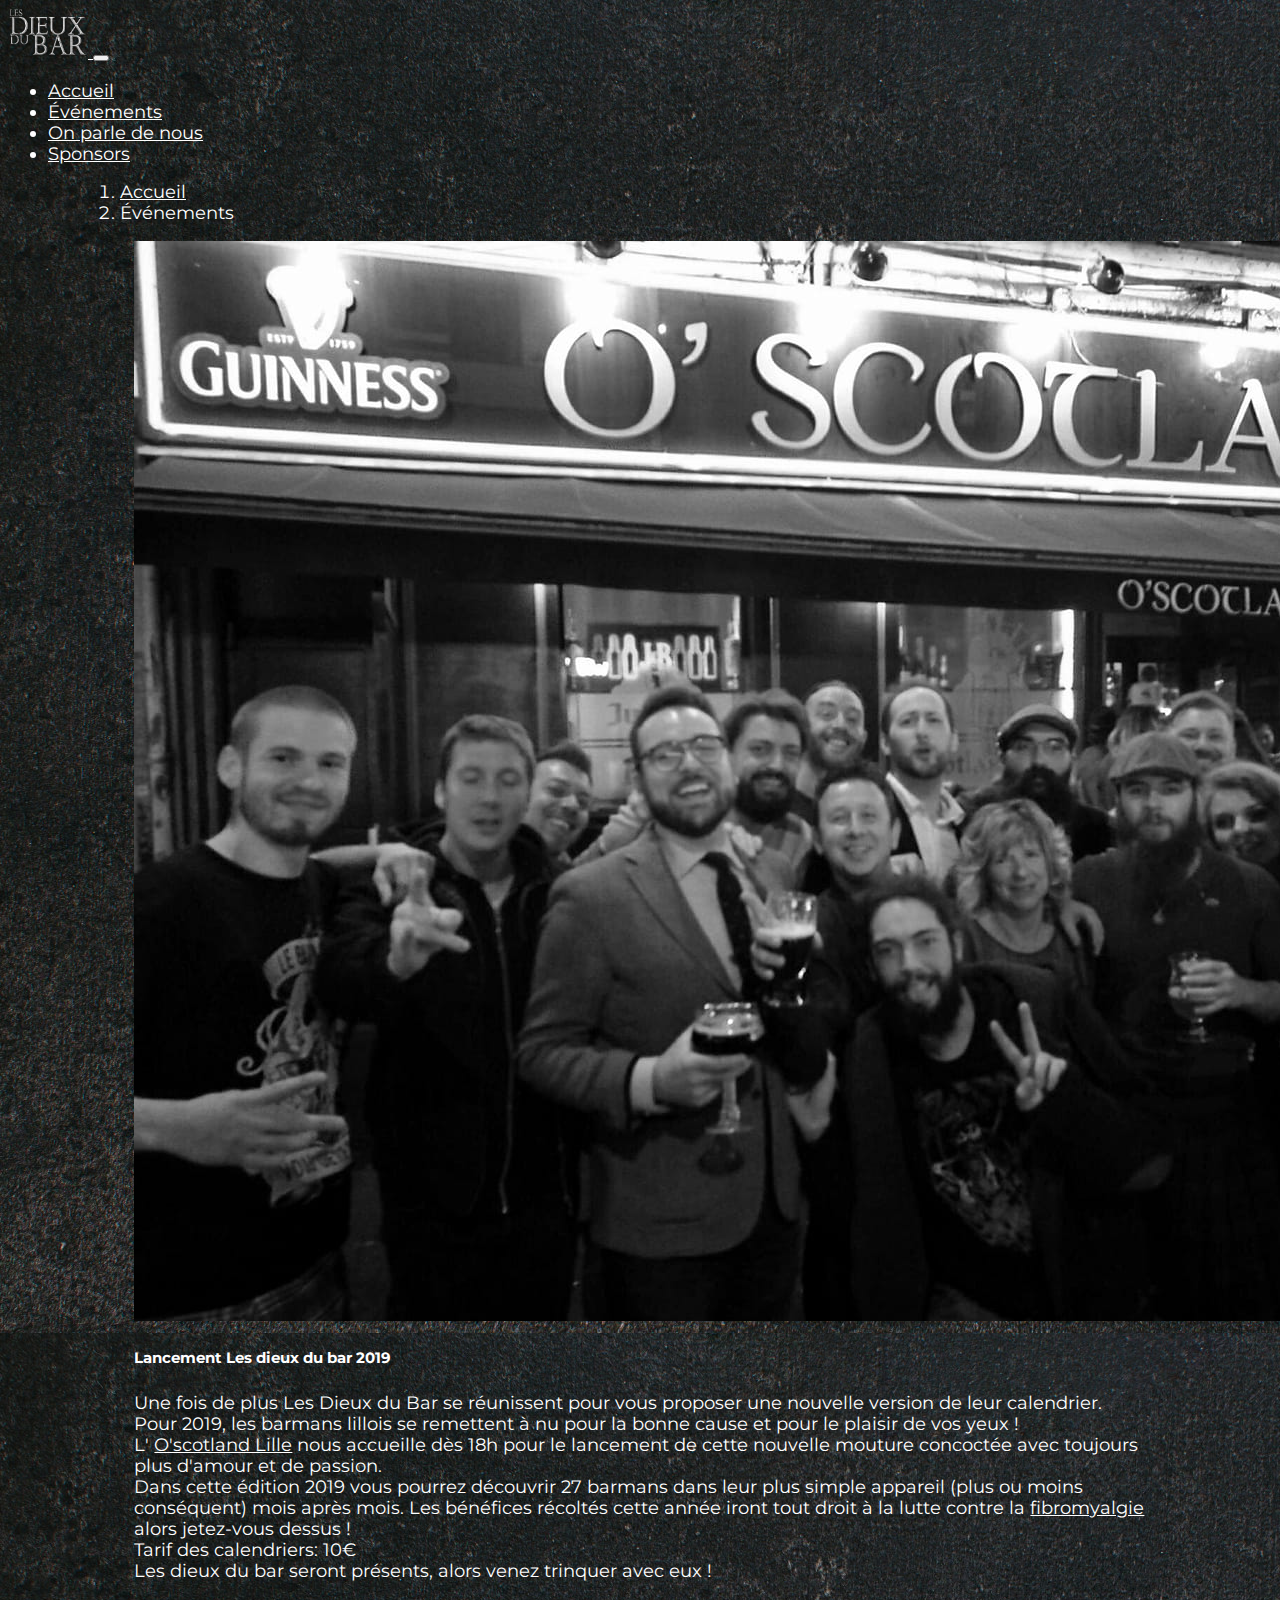
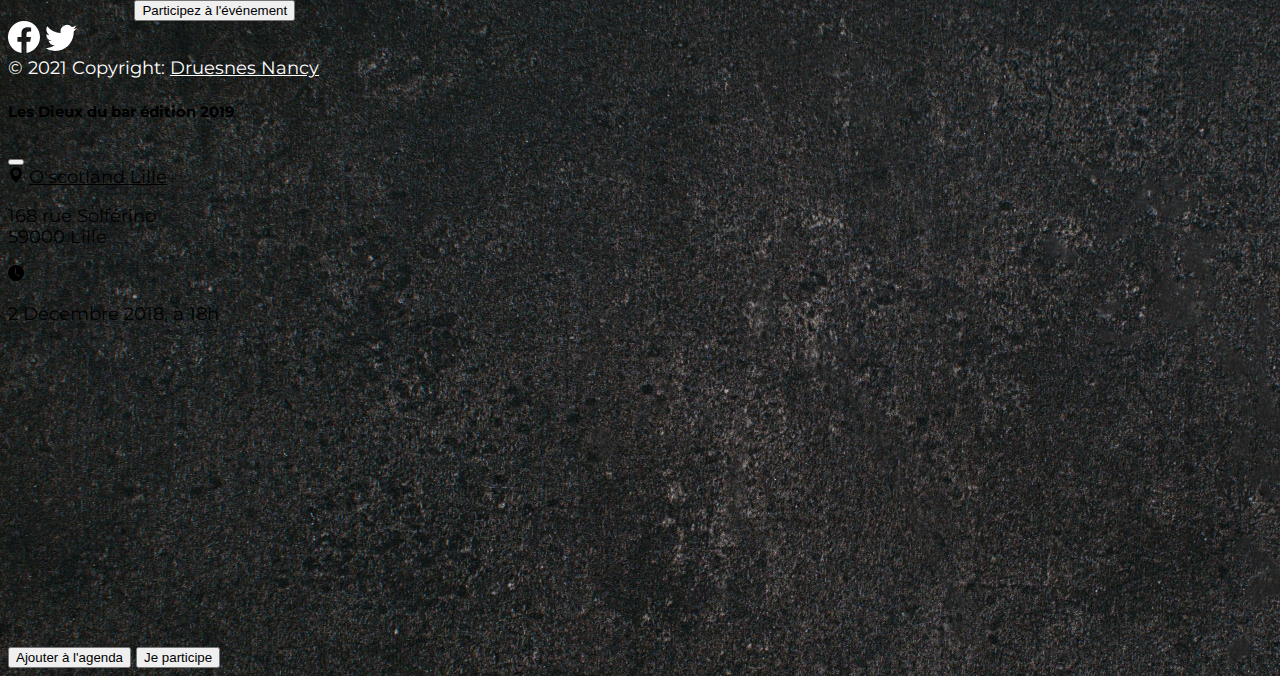
<file: evenements.html>
<!DOCTYPE html>
<html lang="fr">
<head>
  <meta charset="UTF-8">
  <meta http-equiv="X-UA-Compatible" content="IE=edge">
  <meta name="viewport" content="width=device-width, initial-scale=1.0">
  <link rel="icon" type="image/png" sizes="16x16" href="medias/logos.png">
  <title>Lancement Les Dieux du bar 2019</title>
  <meta name="description" content="Les barmen de Lille se mettent à nu pour la bonne cause ! 
  L'association qui met en vente des calendriers de barman dans leur simple appareil, 
  et dont les bénéfices sont entierements reversés à différents organismes chaque année ! ">
<!--BOOTSTRAP CSS-->
  <link href="https://cdn.jsdelivr.net/npm/bootstrap@5.0.0-beta3/dist/css/bootstrap.min.css" 
  rel="stylesheet" integrity="sha384-eOJMYsd53ii+scO/bJGFsiCZc+5NDVN2yr8+0RDqr0Ql0h+rP48ckxlpbzKgwra6" 
  crossorigin="anonymous">
  <link href="evenement_style.css" rel="stylesheet">
<!-- Balisage JSON-LD généré par l'outil d'aide au balisage de données structurées de Google -->
  <script type="application/ld+json">
  {
    "@context" : "http://schema.org",
    "@type" : "Event",
    "name" : "Lancement Les dieux du bar",
    "description" : "Une fois de plus Les Dieux du Bar se réunissent pour vous proposer \n        une nouvelle version de leur calendrier.<BR/>\n        Pour 2019, les barmans lillois se remettent à nu pour la bonne cause et pour le plaisir de vos yeux !<BR/>\n        L&#39; <A href=\"https://www.google.com/maps/place/O&#39;Scotland/@50.630829,3.055284,15z/data=!4m5!3m4!1s0x0:0xb3ccd94981e43c7b!8m2!3d50.630829!4d3.055284\" target=\"_blank\">O&#39;scotland Lille</A>\n        nous accueille dès 18h pour le lancement de cette nouvelle mouture concoctée avec toujours plus d&#39;amour \n        et de passion.<BR/>\n        Dans cette édition 2019 vous pourrez découvrir 27 barmans dans leur plus simple appareil \n        (plus ou moins conséquent) mois après mois.\n        Les bénéfices récoltés cette année iront tout droit à la lutte contre la <A href=\"https://www.fibromyalgie-france.org/\" target=\"_blank\">\n        Fibromyalgie </A> alors jetez vous dessus !<BR/>\n        Tarif des calendriers: 10€ <BR/>\n        Les dieux du bar seront présents, alors venez trinquer avec eux !"
  }
  </script>
</head>
<body >
<!--header-->
  <header>
  <!--Menu de navigation-->
  <nav class="navbar navbar-expand-lg  navbar-dark bg-dark col-12">
    <div class="container-fluid">
      <a class="navbar-brand" href="index.html">
        <img src="medias/logos.png" alt="logo les dieux du bar" width="80px" height="50px" >
      </a>
      <button class="navbar-toggler" type="button" data-bs-toggle="collapse" 
      data-bs-target="#navbarNav" aria-controls="navbarNav" aria-expanded="false" aria-label="Toggle navigation">
        <span class="navbar-toggler-icon"></span>
      </button>
      <div class="collapse navbar-collapse" id="navbarNav">
        <ul class="navbar-nav ">
          <li class="nav-item">
            <a class="nav-link " aria-current="page" href="index.html">Accueil</a>
          </li>
          <li class="nav-item">
            <a class="nav-link active" href="evenements.html">Événements</a>
          </li>
          <li class="nav-item">
            <a class="nav-link " href="diffusion.html" >On parle de nous</a>
          </li>
          <li class="nav-item">
            <a class="nav-link disabled" href="#">Sponsors</a>
          </li>
        </ul>
      </div>
    </div>
  </nav>
<!--menu de navigation-->
<!--breadcrumb-->
  <div class="bg-dark ps-2 ">
    <nav aria-label="breadcrumb ">
      <ol class="breadcrumb">
        <li class="breadcrumb-item"><a href="index.html">Accueil</a></li>
        <li class="breadcrumb-item active" aria-current="page">Événements</li>
      </ol>
    </nav>
  </div>
<!--breadcrumb-->
</header>
<!--header-->
<!--main-->
<main>
  <div class="card evenement col-12 bg-dark mt-1">
    <img src="medias/soiree-lancement.jpg" class="card-img-top" alt="...">
    <div class="card-body">
      <h5 class="card-title">Lancement Les dieux du bar 2019</h5>
      <p class="card-text">Une fois de plus Les Dieux du Bar se réunissent pour vous proposer 
        une nouvelle version de leur calendrier.<br>
        Pour 2019, les barmans lillois se remettent à nu pour la bonne cause et pour le plaisir de vos yeux !<br>
        L' <a href="https://www.google.com/maps/place/O'Scotland/@50.630829,3.055284,15z/data=!4m5!3m4!1s0x0:0xb3ccd94981e43c7b!8m2!3d50.630829!4d3.055284" 
        target="_blank">O'scotland Lille</a>
        nous accueille dès 18h pour le lancement de cette nouvelle mouture concoctée avec toujours plus d'amour 
        et de passion.<br>
        Dans cette édition 2019 vous pourrez découvrir 27 barmans dans leur plus simple appareil 
        (plus ou moins conséquent) mois après mois.
        Les bénéfices récoltés cette année iront tout droit à la lutte contre la <a href="https://www.fibromyalgie-france.org/" target="_blank">
        fibromyalgie </a> alors jetez-vous dessus !<br>
        Tarif des calendriers: 10€ <br>
        Les dieux du bar seront présents, alors venez trinquer avec eux ! </p>
<!-- Button trigger modal -->      
      <div class="d-grid gap-2 d-md-flex justify-content-md-end">
        <button type="button" class="btn btn-danger" data-bs-toggle="modal" data-bs-target="#exampleModal">
          Participez à l'événement 
        </button>
      </div>
<!--button trigger modal-->
    </div>
  </div>
</main>
<!--main-->
<!--footer-->
<footer class="bg-dark text-center text-white mt-1">
  <div class="container p-3 pb-0">
    <section class="mb-2">
<!-- Facebook -->
      <a class="m-1" href="https://www.facebook.com/lesdieuxdubar/" role="button"
      target="_blank"><svg xmlns="http://www.w3.org/2000/svg" width="2rem" height="2rem"
      fill="currentColor" class="bi bi-facebook" viewBox="0 0 16 16">
    <path d="M16 8.049c0-4.446-3.582-8.05-8-8.05C3.58 0-.002 3.603-.002 8.05c0 4.017 2.926 7.347 6.75 
    7.951v-5.625h-2.03V8.05H6.75V6.275c0-2.017 1.195-3.131 3.022-3.131.876 0 1.791.157 1.791.157v1.98h-1.009c-.993 
    0-1.303.621-1.303 1.258v1.51h2.218l-.354 2.326H9.25V16c3.824-.604 6.75-3.934 6.75-7.951z"/>
    </svg></a>
<!-- Twitter -->
      <a class="m-1" href="https://twitter.com/dieuxbar?lang=fr" role="button"
      target="_blank"><svg xmlns="http://www.w3.org/2000/svg" width="2rem" height="2rem" fill="currentColor" 
      class="bi bi-twitter" viewBox="0 0 16 16">
    <path d="M5.026 15c6.038 0 9.341-5.003 9.341-9.334 0-.14 0-.282-.006-.422A6.685 6.685 0 0 0 16 3.542a6.658 6.658 0 0 1-1.889.518 3.301 3.301 0 0 0 1.447-1.817 6.533 6.533 0 0 1-2.087.793A3.286 3.286 0 0 0 7.875 6.03a9.325 9.325 0 0 1-6.767-3.429 3.289 3.289 0 0 0 1.018 4.382A3.323 3.323 0 0 1 .64 6.575v.045a3.288 3.288 0 0 0 2.632 3.218 3.203 3.203 0 0 1-.865.115 3.23 3.23 0 0 1-.614-.057 3.283 3.283 0 0 0 3.067 2.277A6.588 6.588 0 0 1 .78 13.58a6.32 6.32 0 0 1-.78-.045A9.344 9.344 0 0 0 5.026 15z"/>
    </svg></a>
    </section>
  </div>
  <div class="text-center p-3 bg-dark">
    © 2021 Copyright:
    <a class="text-white" href="https://www.linkedin.com/in/nancy-druesnes/" target="_blank">Druesnes Nancy</a>
  </div>
</footer>
<!--footer-->
<!-- Modal -->
<div class="modal fade " id="exampleModal" tabindex="-1" aria-labelledby="exampleModalLabel" aria-hidden="true">
  <div class="modal-dialog">
    <div class="modal-content">
      <div class="modal-header">
        <h5 class="modal-title" id="exampleModalLabel">Les Dieux du bar édition 2019</h5>
        <button type="button" class="btn-close" data-bs-dismiss="modal" aria-label="Close"></button>
      </div>
      <div class="modal-body">
        <svg xmlns="http://www.w3.org/2000/svg" width="16" height="16" fill="currentColor" class="bi bi-geo-alt-fill" viewBox="0 0 16 16">
          <path d="M8 16s6-5.686 6-10A6 6 0 0 0 2 6c0 4.314 6 10 6 10zm0-7a3 3 0 1 1 0-6 3 3 0 0 1 0 6z"/>
        </svg> <a href="https://www.google.com/maps/place/O'Scotland/@50.630829,3.055284,15z/data=!4m5!3m4!1s0x0:0xb3ccd94981e43c7b!8m2!3d50.630829!4d3.055284"
        target="_blank"> O'scotland Lille</a>
          <p>168 rue Solférino <br>
          59000 Lille</p>
          <svg xmlns="http://www.w3.org/2000/svg" width="16" height="16" fill="currentColor" class="bi bi-clock-fill d-inline-block" viewBox="0 0 16 16">
            <path d="M16 8A8 8 0 1 1 0 8a8 8 0 0 1 16 0zM8 3.5a.5.5 0 0 0-1 0V9a.5.5 0 0 0 .252.434l3.5 2a.5.5 0 0 0 .496-.868L8 8.71V3.5z"/>
          </svg> <p class="d-inline-block"> 2 Décembre 2018, à 18h </p>      
      </div>
      <iframe src="https://www.google.com/maps/embed?pb=!1m14!1m8!1m3!1d10123.200661800129!2d3.055284!3d50.630829!3m2!1i1024!2i768!4f13.1!3m3!1m2!1s0x0%3A0xb3ccd94981e43c7b!2sO&#39;Scotland!5e0!3m2!1sfr!2sfr!4v1617195786997!5m2!1sfr!2sfr"
      class="d-none d-md-block " width="400" height="300" style="border:0;" allowfullscreen="" loading="lazy"></iframe>
      <div class="modal-footer">
        <button type="button" class="btn btn-secondary btn-sm" data-bs-dismiss="modal">Ajouter à l'agenda</button>
        <button type="button" class="btn btn-success" data-bs-dismiss="modal">Je participe</button>
      </div>
    </div>
  </div>
</div>
<!--modal-->
<!--script -->
<script src="https://cdn.jsdelivr.net/npm/bootstrap@5.0.0-beta3/dist/js/bootstrap.bundle.min.js" 
integrity="sha384-JEW9xMcG8R+pH31jmWH6WWP0WintQrMb4s7ZOdauHnUtxwoG2vI5DkLtS3qm9Ekf" crossorigin="anonymous"></script>   
</body>
</html>
</file>
<file: style.css>
@import url('https://fonts.googleapis.com/css2?family=Cardo&display=swap');
@import url('https://fonts.googleapis.com/css2?family=Montserrat&display=swap');

body{
  background-color: #000502;
background-image: url("https://www.transparenttextures.com/patterns/broken-noise.png");
/* This is mostly intended for prototyping; please download the pattern and re-host for production environments. Thank you! */
  color: white;
  font-family: 'Montserrat', sans-serif;
}

h1, h2{
  font-family: 'Cardo', serif;
}

.carousel-indicators button{
  margin: 0.2em;
  margin-bottom: 0.1em;
}
.carousel-inner{
  margin-top: 21%;
}
.couverture{
  float: right;
  width: 40%;
  height: auto;
}
.pacome {
  width: 25%;
  height: auto;
  float: right;
}
em {
  font-style: normal;
}
strong{
  font-weight: normal;
}
a:visited{
  color: lightgrey;
}
a:link{
  color: white;
}
.carousel-caption p{
  background: rgba(0, 0, 0, 0.2);
}
.atomic{
  width: 100%;
}
.btn-outline-light a{
  text-decoration: none;
}
.btn-outline-light a:active{
  color: black;
}
.decouvrir_plus{
  text-decoration: none;
}

.modal{
  color: black;
}
.modal a {
  color: black;
}
.navbar{
  position: absolute;
}

@media screen and (max-width: 1023px){
  aside{
    display: none;
  }
}
@media screen and (min-width:375px){
  .carousel-inner{
    margin-top: 19%;
  }
  .pacome{
    width: 20%;
    height: auto;
  }
}

@media screen and (min-width:425px){
  .carousel-inner{
    margin-top: 15%;
  }
  .couverture{
    width: 35%;
    height: auto;
  }
  .pacome{
    width: 18%;
    height: auto;
  }
}

@media screen and (min-width:768px){
  .carousel-inner{
    margin-top: 8%;
  }
  .couverture{
    width: 35%;
    height: auto;
  }
  .post_evenement img{
    width: 5.7rem;
    height: auto;
    float: none;
    margin: auto;
  }
} 

@media screen and (min-width:1024px){
  .carousel-inner{
    margin-top: 7%;
  }
  .post_evenement img{
    width: 6rem;
    height: auto;
    float: none;
  }
 body{
  font-size: 1.1em;
 }
 .evenement{
   width: 80%;
   margin: auto;
 }
 .breadcrumb{
  padding-left: 7rem;
 }
} 
@media screen and (min-width:1200px){
  .carousel-inner{
    margin-top: 6%;
  }
  .post_evenement img{
    width: 7.2rem;
    height: auto;
    float: none;
  }
 body{
  font-size: 1.3em;
 }
 .evenement{
   width: 80%;
   margin: auto;
 }
 .breadcrumb{
  padding-left: 7rem;
 }
} 
@media screen and (min-width:1440px){
  .carousel-inner{
    margin-top: 5%;
  }
  .post_evenement img{
    width: 7.2rem;
    height: auto;
    float: none;
  }
 body{
  font-size: 1.1em;
  width: 80%;
  margin: auto;
 }
 .navbar{
   width: 80%;
   margin: auto;
 }
  .evenement{
   width: 70%;
   margin: auto;
 }
 .breadcrumb{
  padding-left: 5rem;
  width: 100%;
  margin: auto;
 }
} 
@media screen and (min-width:1920px){
  .carousel-inner{
    margin-top: 4%;
  }
  .post_evenement img{
    width: 8.4rem;
    height: auto;
    float: none;
  }
 body{
  font-size: 1.3em;
  width: 80%;
  margin: auto;
 }
 .navbar{
   width: 69%;
   margin: auto;
 }
 #carouselExampleCaptions{
   width: 86%;
   margin: auto;
 }
 .evenement{
  width: 60%;
  margin: auto;
  }
  .breadcrumb{
  padding-left: 5rem;
  width: 80%;
  margin: auto;
  }
  footer{
    width: 90%;
   margin: auto;
  }
}
</file>
<file: evenement_style.css>
@import url('https://fonts.googleapis.com/css2?family=Cardo&display=swap');
@import url('https://fonts.googleapis.com/css2?family=Montserrat&display=swap');

body{
  background-image: url("medias/background_texture.jpg") ;
  color: white;
  font-family: 'Montserrat', sans-serif;
}

h1, h2{
  font-family: 'Cardo', serif;
}

.carousel-indicators button{
  margin: 0.2em;
  margin-bottom: 0.1em;
}
.carousel-inner{
  margin-top: 21%;
}
.couverture{
  float: right;
  width: 40%;
  height: auto;
}
.pacome {
  width: 25%;
  height: auto;
  float: right;
}
em {
  font-style: normal;
}
strong{
  font-weight: normal;
}
a:visited{
  color: lightgrey;
}
a:link{
  color: white;
}
.carousel-caption p{
  background: rgba(0, 0, 0, 0.2);
}
.atomic{
  width: 100%;
}
.btn-outline-light a{
  text-decoration: none;
}
.btn-outline-light a:active{
  color: black;
}
.decouvrir_plus{
  text-decoration: none;
}
.modal{
  color: black;
}
.modal a {
  color: black;
}
@media screen and (max-width: 1023px){
  aside{
    display: none;
  }
}

@media screen and (min-width:375px){
  .carousel-inner{
    margin-top: 19%;
  }
  .pacome{
    width: 20%;
    height: auto;
  }
}

@media screen and (min-width:425px){
  .carousel-inner{
    margin-top: 15%;
  }
  .couverture{
    width: 35%;
    height: auto;
  }
  .pacome{
    width: 18%;
    height: auto;
  }
}
iframe{
  margin: auto;
}
@media screen and (min-width:768px){
  .carousel-inner{
    margin-top: 8%;
  }
  .couverture{
    width: 35%;
    height: auto;
  }
  .post_evenement img{
    width: 5.7rem;
    height: auto;
    float: none;
  }
} 

@media screen and (min-width:1024px){
  .carousel-inner{
    margin-top: 7%;
  }
  .post_evenement img{
    width: 6rem;
    height: auto;
    float: none;
  }
 body{
  font-size: 1.1em;
 }
 .evenement{
   width: 80%;
   margin: auto;
 }
 .breadcrumb{
  padding-left: 7rem;
 }
} 
@media screen and (min-width:1440px){
  .carousel-inner{
    margin-top: 5%;
  }
  .post_evenement img{
    width: 7.2rem;
    height: auto;
    float: none;
  }
 body{
  font-size: 1.1em;
  width: 80%;
  margin: auto;
 }
 .navbar{
   width: 100%;
   margin: auto;
 }
  .evenement{
   width: 70%;
   margin: auto;
 }
 .breadcrumb{
  padding-left: 5rem;
  width: 100%;
  margin: auto;
 }
} 
@media screen and (min-width:1920px){
  .carousel-inner{
    margin-top: 4%;
  }
  .post_evenement img{
    width: 8.4rem;
    height: auto;
    float: none;
  }
 body{
  font-size: 1.3em;
  width: 80%;
  margin: auto;
 }
 .navbar{
   width: 80%;
   margin: auto;
 }
 #carouselExampleCaptions{
   width: 86%;
   margin: auto;
 }
 .evenement{
  width: 60%;
  margin: auto;
  }
  .breadcrumb{
  padding-left: 5rem;
  width: 60%;
  margin: auto;
  }
  footer{
    width: 80%;
   margin: auto;

  }
}
</file>
